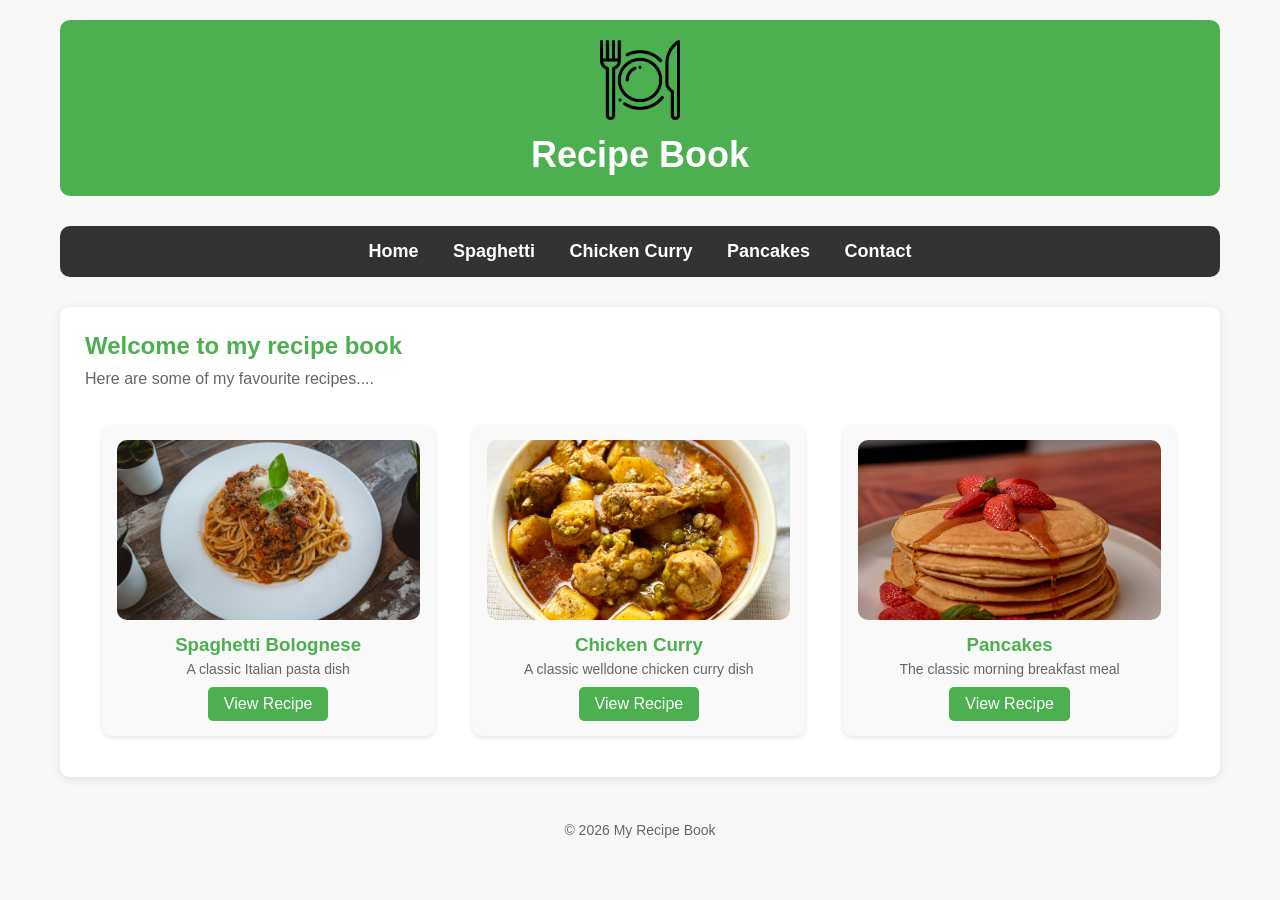
<file: index.html>
<!DOCTYPE html>
<html lang="en">
    <head>
        <title>Recipe Book-Home</title>
        <link rel="stylesheet" href="style.css">
    </head>
    <body>
        <header>
           <img src="images/restaurant.png" alt="Recipe Book Logo">
            <h1>Recipe Book</h1>
        </header>
        
        <nav>
            <a href="index.html">Home</a>
            <a href="recipe-1.html">Spaghetti</a>
            <a href="recipe-2.html">Chicken Curry</a>
            <a href="recipe-3.html">Pancakes</a>
            <a href="contact.html">Contact</a>
        </nav>
        
        <main>
           <h2>Welcome to my recipe book</h2>
            <p>Here are some of my favourite recipes....</p>
            
            <div class="recipe-card">
                <img src="images/homescreenify-sA3wymYqyaI-unsplash.jpg" alt="Spaghetti Bolognese">
                <h3>Spaghetti Bolognese</h3>
                <p>A classic Italian pasta dish</p>
                <a href="recipe-1.html">View Recipe</a>
            </div>
            
            <div class="recipe-card">
                <img src="images/chicken%20curry.jpg" alt="Chicken Curry">
                <h3>Chicken Curry</h3>
                <p>A classic welldone chicken curry dish</p>
                <a href="recipe-2.html">View Recipe</a>
            </div>
            
            <div class="recipe-card">
                <img src="images/pancakes.jpg" alt="Pancakes">
                <h3>Pancakes</h3>
                <p>The classic morning breakfast meal</p>
                <a href="recipe-3.html">View Recipe</a>
            </div>
        </main>
        <footer>
        <p>&copy; 2026 My Recipe Book</p>
        </footer>
    </body>
</html>
</file>
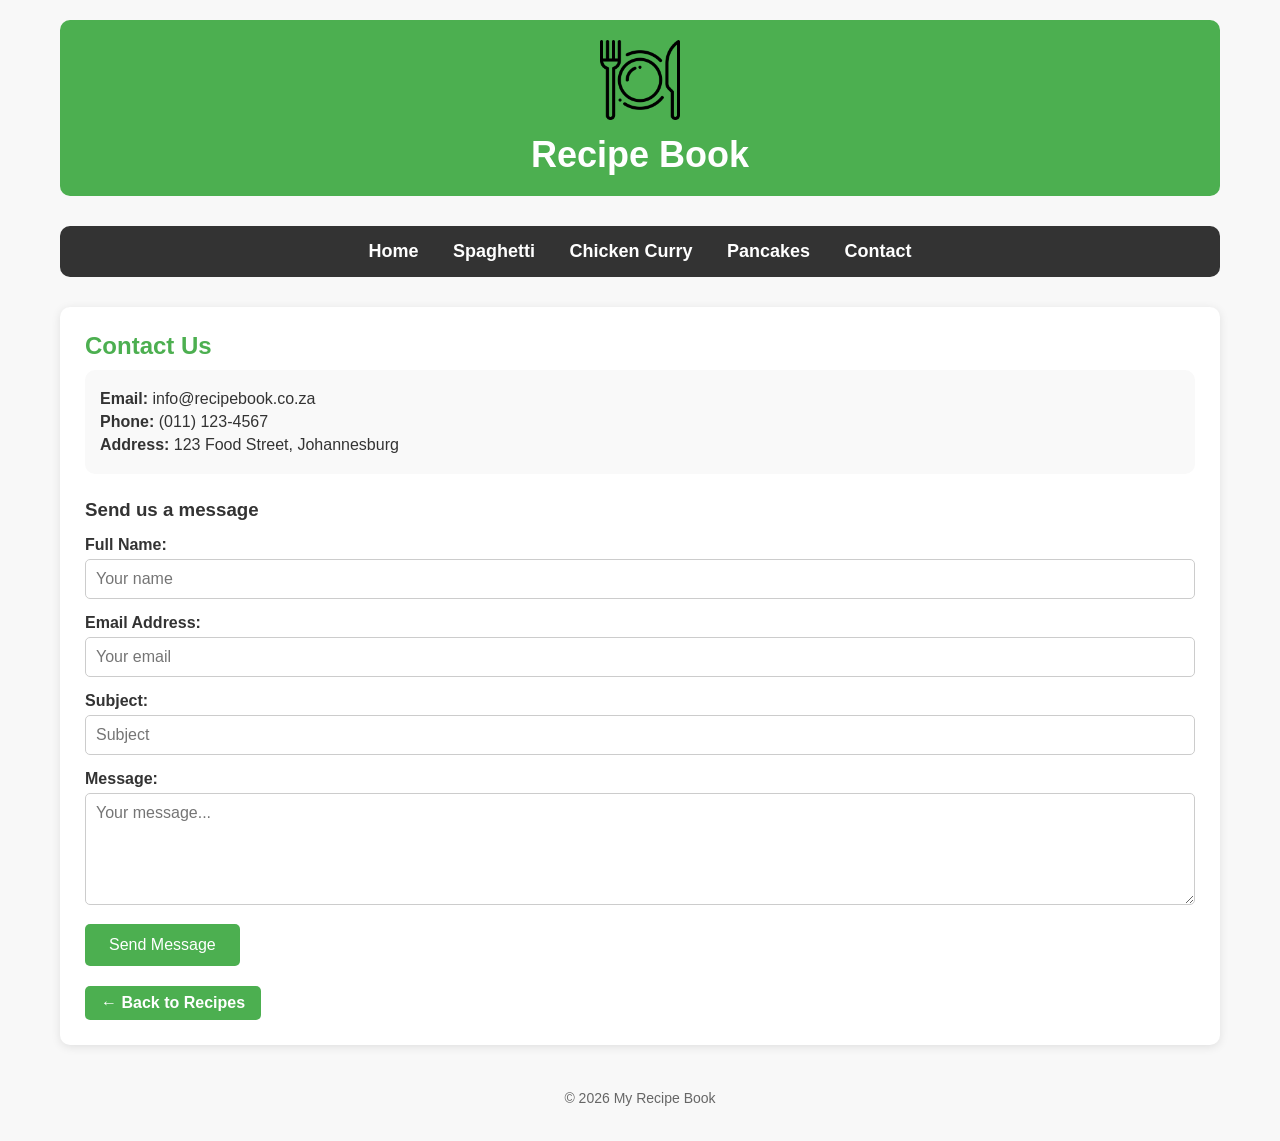
<file: contact.html>
<!DOCTYPE html>
<html lang="en">
    <head>
        <title>Recipe Book-Contact</title>
        <link rel="stylesheet" href="style.css">
    </head>
    <body>
        <header>
        <img src="images/restaurant.png" alt="Recipe Book Logo">
            <h1>Recipe Book</h1>
        </header>
        
        <nav>
            <a href="index.html">Home</a>
            <a href="recipe-1.html">Spaghetti</a>
            <a href="recipe-2.html">Chicken Curry</a>
            <a href="recipe-3.html">Pancakes</a>
            <a href="contact.html">Contact</a>
        </nav>
        
        <main>
           <h2>Contact Us</h2>
            <div class="contact-details">
                <p><strong>Email:</strong> info@recipebook.co.za</p>
                <p><strong>Phone:</strong> (011) 123-4567</p>
                <p><strong>Address:</strong> 123 Food Street, Johannesburg</p>
            </div>
            
            <h3>Send us a message</h3>
            <form>
                <label for="name">Full Name:</label>
                <input type="text" id="name" placeholder="Your name" required>

                <label for="email">Email Address:</label>
                <input type="email" id="email" placeholder="Your email" required>

                <label for="subject">Subject:</label>
                <input type="text" id="subject" placeholder="Subject">

                <label for="message">Message:</label>
                <textarea id="message" placeholder="Your message..." rows="5" required></textarea>

                <button type="submit">Send Message</button>
            </form>

            <a href="index.html" class="back-link">← Back to Recipes</a>
        </main>
        <footer>
        <p>&copy; 2026 My Recipe Book</p>
        </footer>
    </body>
</html>
</file>
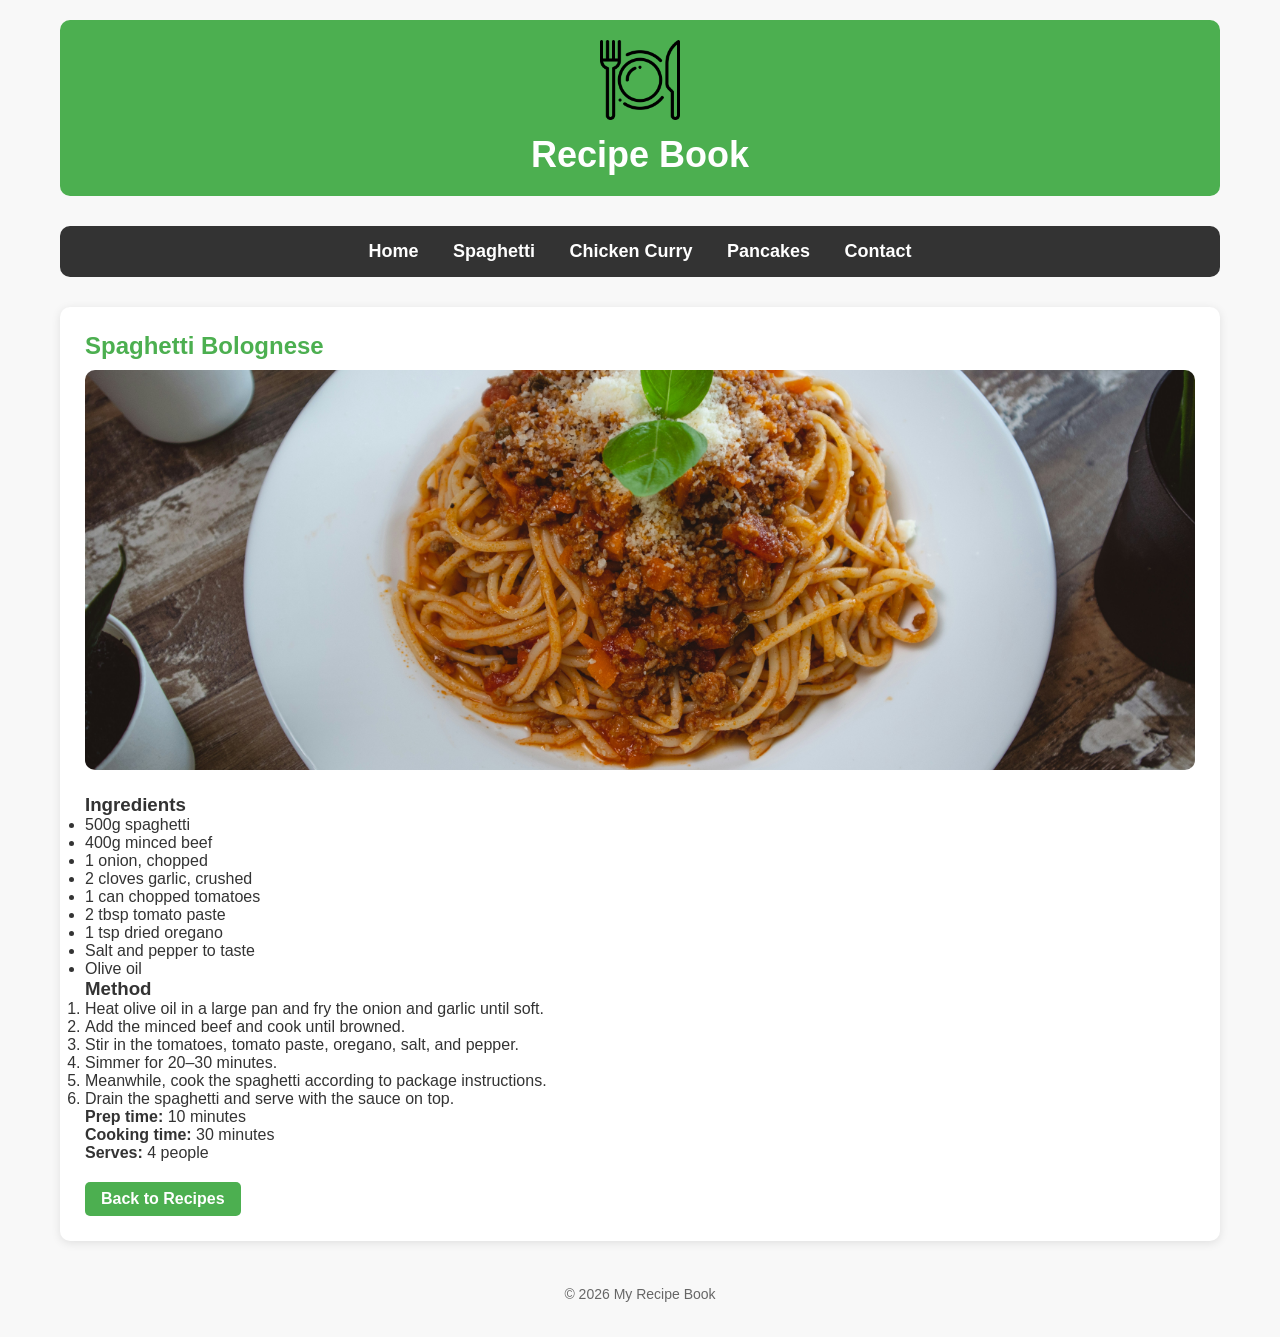
<file: recipe-1.html>
<!DOCTYPE html>
<html lang="en">
    <head>
        <title>Recipe Book-Speghetti Bolognese</title>
        <link rel="stylesheet" href="style.css">
    </head>
    <body>
        <header>
          <img src="images/restaurant.png" alt="Recipe Book Logo">
            <h1>Recipe Book</h1>
        </header>
        <nav>
            <a href="index.html">Home</a>
            <a href="recipe-1.html">Spaghetti</a>
            <a href="recipe-2.html">Chicken Curry</a>
            <a href="recipe-3.html">Pancakes</a>
            <a href="contact.html">Contact</a>
        </nav>
        
        <main>
           <h2>Spaghetti Bolognese</h2>
            <img src="images/homescreenify-sA3wymYqyaI-unsplash.jpg" alt="Spaghetti Bolognese" class="recipe-image">
            <h3>Ingredients</h3>
            <ul>
                <li>500g spaghetti</li>
                <li>400g minced beef</li>
                <li>1 onion, chopped</li>
                <li>2 cloves garlic, crushed</li>
                <li>1 can chopped tomatoes</li>
                <li>2 tbsp tomato paste</li>
                <li>1 tsp dried oregano</li>
                <li>Salt and pepper to taste</li>
                <li>Olive oil</li>
            </ul>
            
            <h3>Method</h3>
            <ol>
                <li>Heat olive oil in a large pan and fry the onion and garlic until soft.</li>
                <li>Add the minced beef and cook until browned.</li>
                <li>Stir in the tomatoes, tomato paste, oregano, salt, and pepper.</li>
                <li>Simmer for 20–30 minutes.</li>
                <li>Meanwhile, cook the spaghetti according to package instructions.</li>
                <li>Drain the spaghetti and serve with the sauce on top.</li>
            </ol>
            <p><strong>Prep time:</strong> 10 minutes</p>
            <p><strong>Cooking time:</strong> 30 minutes</p>
            <p><strong>Serves:</strong> 4 people</p>
            <a href="index.html" class="back-link"> Back to Recipes</a>
        </main>
        <footer>
        <p>&copy; 2026 My Recipe Book</p>
        </footer>
    </body>
</html>
</file>
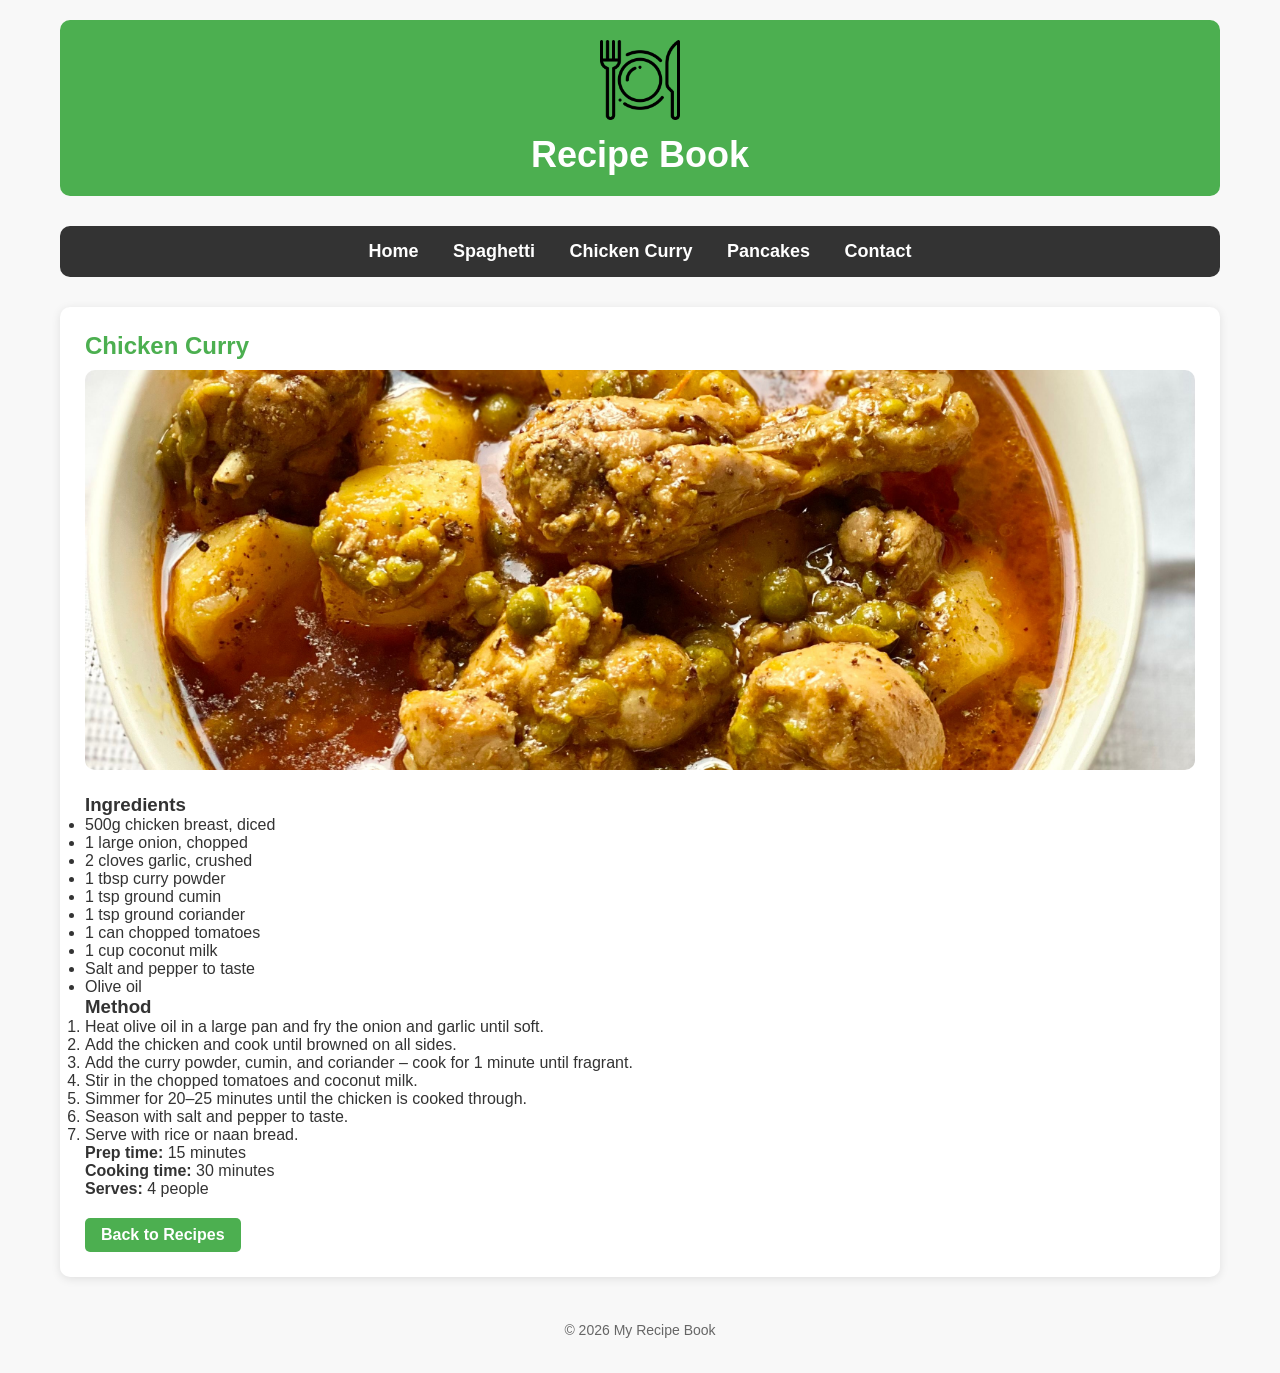
<file: recipe-2.html>
<!DOCTYPE html>
<html lang="en">
    <head>
        <title>Recipe Book-Speghetti Bolognese</title>
        <link rel="stylesheet" href="style.css">
    </head>
    <body>
        <header>
        <img src="images/restaurant.png" alt="Recipe Book Logo">
            <h1>Recipe Book</h1>
        </header>
        
        <nav>
            <a href="index.html">Home</a>
            <a href="recipe-1.html">Spaghetti</a>
            <a href="recipe-2.html">Chicken Curry</a>
            <a href="recipe-3.html">Pancakes</a>
            <a href="contact.html">Contact</a>
        </nav>
        
        <main>
           <h2>Chicken Curry</h2>
            <img src="images/chicken%20curry.jpg" alt="Chicken Curry" class="recipe-image">
            <h3>Ingredients</h3>
            <ul>
           <li>500g chicken breast, diced</li>
           <li>1 large onion, chopped</li>
           <li>2 cloves garlic, crushed</li>
           <li>1 tbsp curry powder</li>
           <li>1 tsp ground cumin</li>
           <li>1 tsp ground coriander</li>
           <li>1 can chopped tomatoes</li>
           <li>1 cup coconut milk</li>
           <li>Salt and pepper to taste</li>
           <li>Olive oil</li>
</ul>
            
            <h3>Method</h3>
            <ol>
           <li>Heat olive oil in a large pan and fry the onion and garlic until soft.</li>
           <li>Add the chicken and cook until browned on all sides.</li>
           <li>Add the curry powder, cumin, and coriander – cook for 1 minute until fragrant.</li>
            <li>Stir in the chopped tomatoes and coconut milk.</li>
            <li>Simmer for 20–25 minutes until the chicken is cooked through.</li>
             <li>Season with salt and pepper to taste.</li>
             <li>Serve with rice or naan bread.</li>
             </ol>
            <p><strong>Prep time:</strong> 15 minutes</p>
            <p><strong>Cooking time:</strong> 30 minutes</p>
            <p><strong>Serves:</strong> 4 people</p>
            <a href="index.html" class="back-link"> Back to Recipes</a>
        </main>
        <footer>
        <p>&copy; 2026 My Recipe Book</p>
        </footer>
    </body>
</html>
</file>
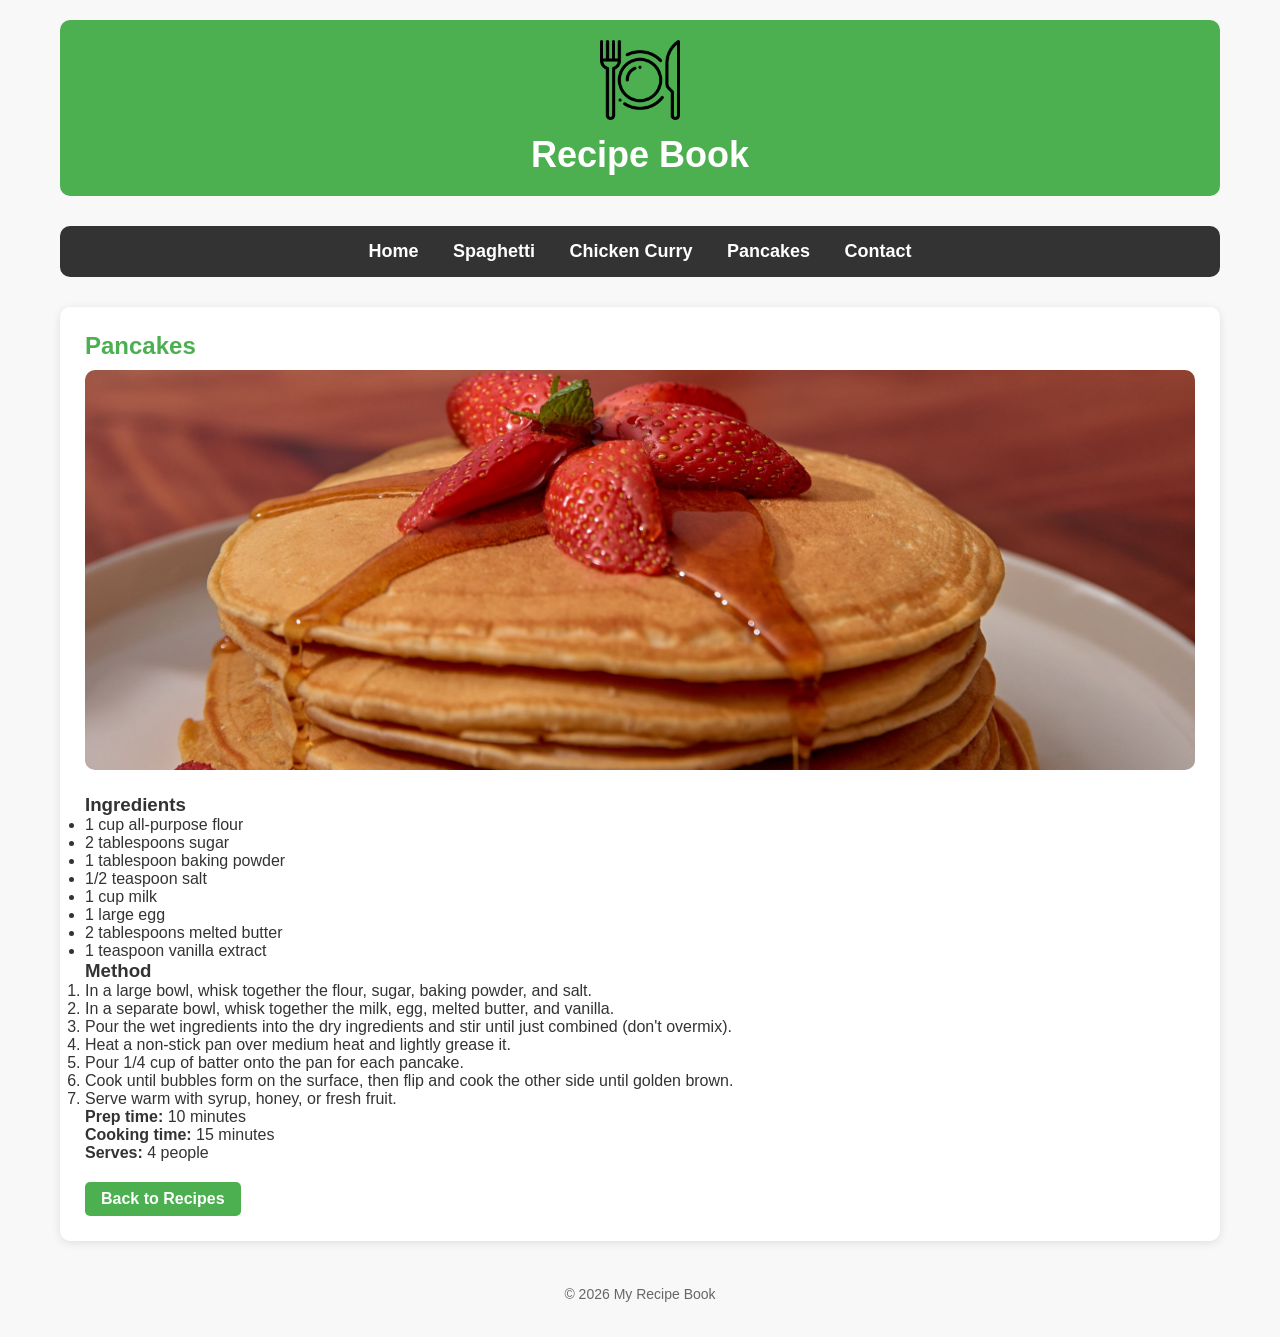
<file: recipe-3.html>
<!DOCTYPE html>
<html lang="en">
    <head>
        <title>Recipe Book-Speghetti Bolognese</title>
        <link rel="stylesheet" href="style.css">
    </head>
    <body>
        <header>
          <img src="images/restaurant.png" alt="Recipe Book Logo">
            <h1>Recipe Book</h1>
        </header>
        
        <nav>
            <a href="index.html">Home</a>
            <a href="recipe-1.html">Spaghetti</a>
            <a href="recipe-2.html">Chicken Curry</a>
            <a href="recipe-3.html">Pancakes</a>
            <a href="contact.html">Contact</a>
        </nav>
        
        <main>
           <h2>Pancakes</h2>
            <img src="images/pancakes.jpg" alt="Pancakes" class="recipe-image">
            <h3>Ingredients</h3>
            <ul>
    <li>1 cup all-purpose flour</li>
    <li>2 tablespoons sugar</li>
    <li>1 tablespoon baking powder</li>
    <li>1/2 teaspoon salt</li>
    <li>1 cup milk</li>
    <li>1 large egg</li>
    <li>2 tablespoons melted butter</li>
    <li>1 teaspoon vanilla extract</li>
           </ul>
            
            <h3>Method</h3>
            <ol>
           <li>In a large bowl, whisk together the flour, sugar, baking powder, and salt.</li>
           <li>In a separate bowl, whisk together the milk, egg, melted butter, and vanilla.</li>
           <li>Pour the wet ingredients into the dry ingredients and stir until just combined (don't overmix).</li>
           <li>Heat a non-stick pan over medium heat and lightly grease it.</li>
           <li>Pour 1/4 cup of batter onto the pan for each pancake.</li>
             <li>Cook until bubbles form on the surface, then flip and cook the other side until golden brown.</li>
            <li>Serve warm with syrup, honey, or fresh fruit.</li>
            </ol>
            <p><strong>Prep time:</strong> 10 minutes</p>
            <p><strong>Cooking time:</strong> 15 minutes</p>
            <p><strong>Serves:</strong> 4 people</p>
            <a href="index.html" class="back-link"> Back to Recipes</a>
        </main>
        <footer>
        <p>&copy; 2026 My Recipe Book</p>
        </footer>
    </body>
</html>
</file>
<file: style.css>
/* ---------- RESET ---------- */
* {
    margin: 0;
    padding: 0;
    box-sizing: border-box;
}

body {
    font-family: Arial, sans-serif;
    background-color: #f8f8f8;
    color: #333;
    padding: 20px;
    max-width: 1200px;
    margin: 0 auto;
}

/* ---------- HEADER ---------- */
header {
    text-align: center;
    padding: 20px 0;
    background-color: #4CAF50;
    border-radius: 10px;
    margin-bottom: 30px;
}

header img {
    max-width: 80px;
    height: auto;
}

header h1 {
    color: white;
    font-size: 36px;
    margin-top: 10px;
}


/* ---------- NAVIGATION ---------- */
nav {
    background-color: #333;
    padding: 15px;
    text-align: center;
    border-radius: 10px;
    margin-bottom: 30px;
}

nav a {
    color: white;
    text-decoration: none;
    margin:0 15px;
    font-size: 18px;
    font-weight: bold;
}

nav a:hover {
    text-decoration: underline;
    color: #4CAF50;
}

/* ---------- MAIN CONTENT ---------- */
main {
    background: white;
    padding: 25px;
    border-radius: 10px;
    box-shadow: 0 2px 10px rgba(0,0,0,0.1);
    margin-bottom: 30px;
}

h2 {
    color: #4CAF50;
    margin-bottom: 10px;
}

h2 + p {
    margin-bottom: 20px;
    color: #666;
}

/* ---------- RECIPE CARDS ---------- */
.recipe-card {
    display: inline-block;
    width: 30%;
    margin: 1.5%;
    background: #f9f9f9;
    padding: 15px;
    border-radius: 10px;
    box-shadow: 0 2px 5px rgba(0,0,0,0.1);
    text-align: center;
    vertical-align: top;
    transition: transform 0.2s;
}

.recipe-card:hover {
    transform: scale(1.02);
}

.recipe-card img {
    width: 100%;
    height: 180px;
    object-fit:cover;
    border-radius: 10px;
}

.recipe-card h3 {
    color: #4CAF50;
    margin: 10px 0 5px;
}

.recipe-card p {
    color: #666;
    font-size: 14px;
    margin-bottom: 10px;
}

.recipe-card a {
    display: inline-block;
    background-color: #4CAF50;
    color: white;
    padding: 8px 16px;
    text-decoration: none;
    border-radius: 5px;
}

.recipe-card a:hover {
    background-color: #388E3C;
}

/* ---------- FOOTER ---------- */
footer {
    text-align: center;
    padding: 15px;
    color: #666;
    font-size: 14px;
}

/* ---------- RESPONSIVE ---------- */
@media (max-width: 768px) {
    .recipe-card {
        width: 100%;
        margin: 10px 0;
    }

    nav a {
        display: block;
        margin: 5px 0;
    }
}

/* ---------- RECIPE DETAIL PAGE ---------- */
.recipe-image {
    width: 100%;
    max-height: 400px;
    object-fit: cover;
    border-radius: 10px;
    margin-bottom: 20px;
}

.back-link {
    display: inline-block;
    margin-top: 20px;
    color: #4CAF50;
    text-decoration: none;
    font-weight: bold;
}

.back-link {     /* ✅ Correct – this targets the <a> with class="back-link" */
    display: inline-block;
    background-color: #4CAF50;
    color: white;
    padding: 8px 16px;
    text-decoration: none;
    border-radius: 5px;
}

.back-link:hover {
    background-color: #388E3C;
}

/* ---------- CONTACT PAGE ---------- */
.contact-details {
    background: #f9f9f9;
    padding: 15px;
    border-radius: 10px;
    margin-bottom: 25px;
}

.contact-details p {
    margin: 5px 0;
}

/* ---------- FORM ---------- */
form {
    margin-top: 10px;
}

label {
    display: block;
    font-weight: bold;
    margin-top: 15px;
    margin-bottom: 5px;
}

input, textarea {
    width: 100%;
    padding: 10px;
    border: 1px solid #ccc;
    border-radius: 5px;
    font-size: 16px;
    font-family: Arial, sans-serif;
}

textarea {
    resize: vertical;
}

button[type="submit"] {
    background-color: #4CAF50;
    color: white;
    border: none;
    padding: 12px 24px;
    font-size: 16px;
    border-radius: 5px;
    cursor: pointer;
    margin-top: 15px;
}

button[type="submit"]:hover {
    background-color: #388E3C;
}
</file>
